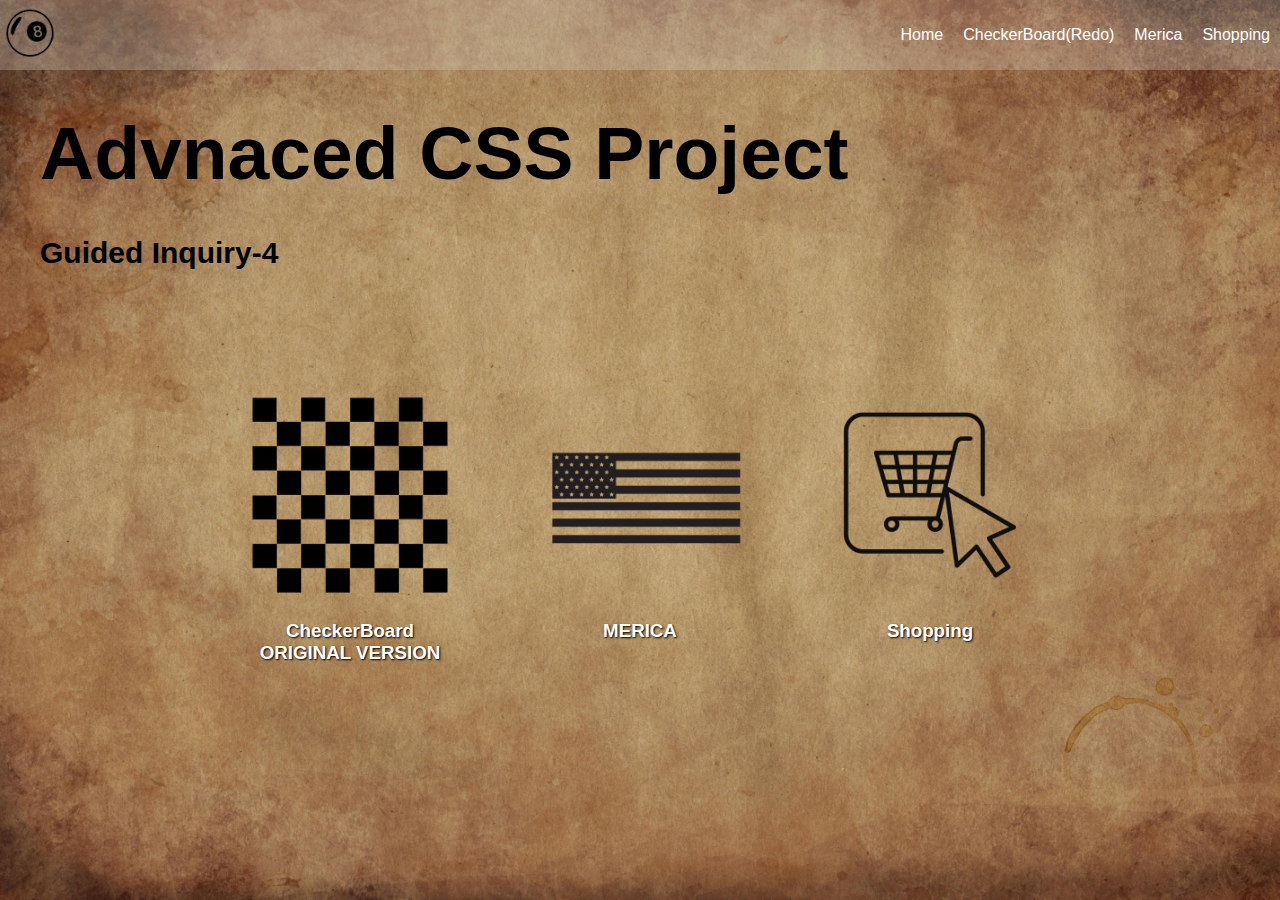
<file: index.html>
<!DOCTYPE html>
<html lang="en">
<head>
    <meta charset="UTF-8">
    <meta name="viewport" content="width=device-width, initial-scale=1.0">
    <title>Advanced CSS</title>
    <link rel="stylesheet" href="material.css">
</head>
<body>
    <header>
        <nav>
            <div class="nav-container">
                <img src="logo.svg" class="logo">
                <ul class="nav-links">
                  <li><a href="index.html">Home</a></li>
                  <li><a href="checkerboardredo.html">CheckerBoard(Redo)</a></li>
                    <li><a href="flag.html">Merica</a></li>
                    <li><a href="shop.html">Shopping</a></li>
                </ul>
            </div>
        </nav>
    </header>
    <main>
     <H1 class="home-title">Advnaced CSS Project</H1>
     <h4 class=" home-description">Guided Inquiry-4 </h4>
     
     
     
      <div class="icon-section">
            <a href="checkerboard.html" class="icon-container">
                <img src="images/5.png" alt="CheckerBoard">
                <h3 >CheckerBoard</h3>
                <h3 > ORIGINAL VERSION</h3>
            </a>
            <a href="flag.html" class="icon-container">
                <img src="images/6.png" alt="Merica">
                <h3>MERICA</h3>
            </a>
            <a href="shop.html" class="icon-container">
                <img src="images/7.png" alt="Shopping">
                <h3>Shopping</h3>
            </a>
        </div>
    </main>
</body>
</html>
</file>
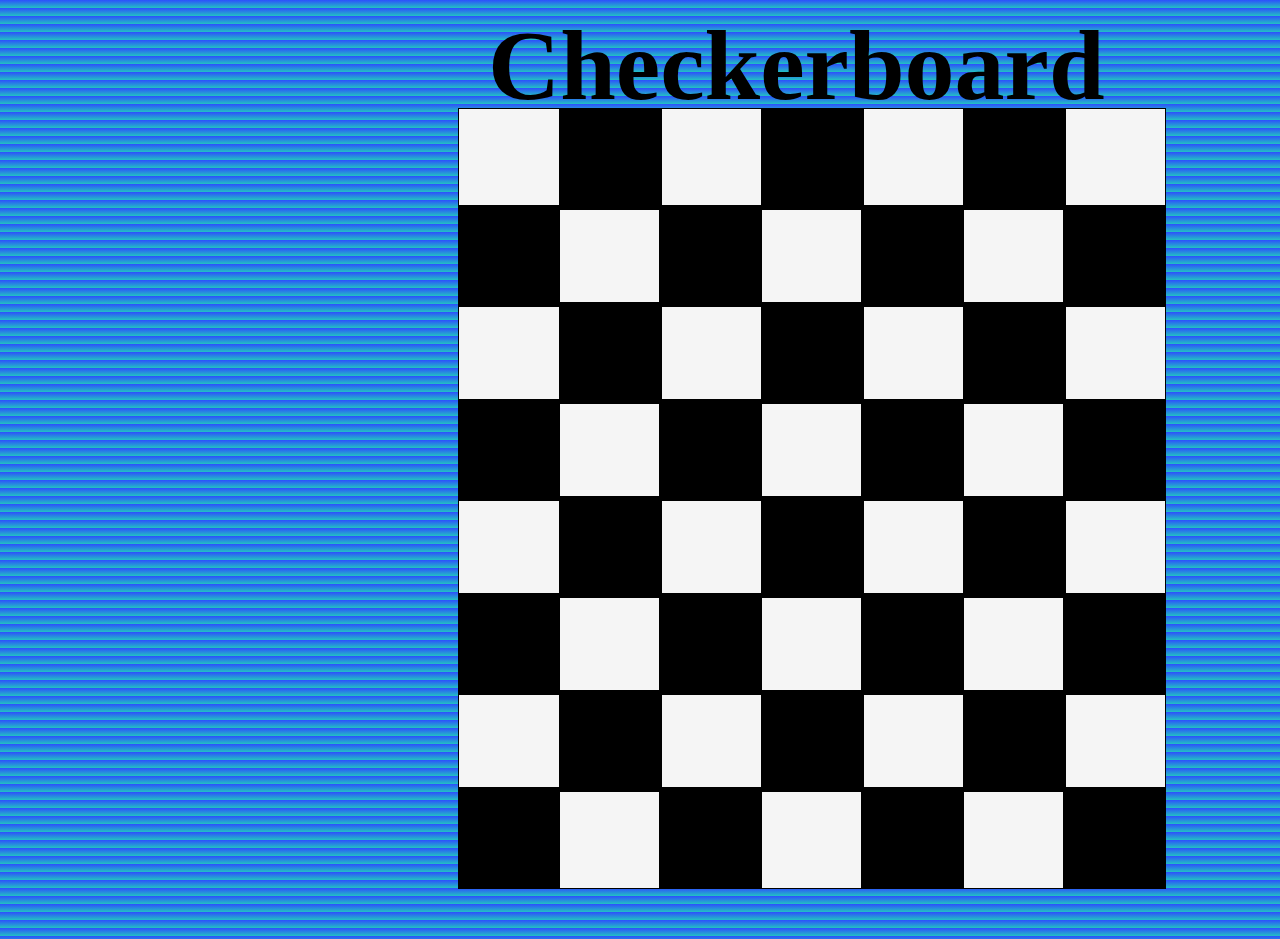
<file: checkerboard.html>
<!DOCTYPE html>
<html lang="en">
<head>
    <meta charset="UTF-8">
    <meta name="viewport" content="width=device-width, initial-scale=1.0">
    <link rel="stylesheet" href="checkerboard.css">
    <title>Document</title>
</head>

<body>
    <h1 class="checker-board">Checkerboard</h1>

    <div id="container">

    <div class id="row-1">
        <div class="invis square-4-2"></div>
    <div class="square-2"></div>
    <div class="square-3"></div>
    <div class="square-4"></div>
    <div class="white"></div>

</div>

<div class id="row-2">
    <div class="square-1"></div>
    <div class="square-2"></div>
    <div class="square-3"></div>
    <div class="square-4"></div>
</div>

<div class id="row-3">
    <div class="invis square-4-2"></div>
    <div class="square-2"></div>
    <div class="square-3"></div>
    <div class="square-4"></div>
</div>

<div class id="row-4">
    <div class="square-1"></div>
    <div class="square-2"></div>
    <div class="square-3"></div>
    <div class="square-4"></div>
</div>

<div class id="row-5">
    <div class="invis square-4-2"></div>
    <div class="square-2"></div>
    <div class="square-3"></div>
    <div class="square-4"></div>
</div>

<div class id="row-6">
    <div class="square-1"></div>
    <div class="square-2"></div>
    <div class="square-3"></div>
    <div class="square-4"></div>
</div>

<div class id="row-7">
    <div class="invis square-4-2"></div>
    <div class="square-2"></div>
    <div class="square-3"></div>
    <div class="square-4"></div>
</div>
<div class id="row-8">
    <div class="square-1"></div>
    <div class="square-2"></div>
    <div class="square-3"></div>
    <div class="square-4"></div>
</div>
</div>


<div id="container2">

    <div class id="row-1">
    <div class="square-1-2"></div>
    <div class="square-2-2"></div>
    <div class="square-3-2"></div>
    <div class="square-4-2"></div>

</div>

<div class id="row-2-2">
        <div class="square-1-2"></div>
        <div class="square-2-2"></div>
        <div class="square-3-2"></div>
        <div class="invis square-4-2"></div>
</div>

<div class id="row-3-2">
        <div class="square-1-2"></div>
        <div class="square-2-2"></div>
        <div class="square-3-2"></div>
        <div class="square-4-2"></div>
</div>

<div class id="row-4-2">
        <div class="square-1-2"></div>
        <div class="square-2-2"></div>
        <div class="square-3-2"></div>
        <div class="invis square-4-2"></div>
</div>

<div class id="row-5-2">

        <div class="square-1-2"></div>
        <div class="square-2-2"></div>
        <div class="square-3-2"></div>
        <div class="square-4-2"></div>
</div>

<div class id="row-6-2">
        <div class="square-1-2"></div>
        <div class="square-2-2"></div>
        <div class="square-3-2"></div>
        <div class="invis square-4-2"></div>
</div>

<div class id="row-7-2">

        <div class="square-1-2"></div>
        <div class="square-2-2"></div>
        <div class="square-3-2"></div>
        <div class="square-4-2"></div>
</div>
<div class id="row-8-2">
        <div class="square-1-2"></div>
        <div class="square-2-2"></div>
        <div class="square-3-2"></div>
        <div class="invis square-4-2"></div>
</div>

</body>
</html>
</file>
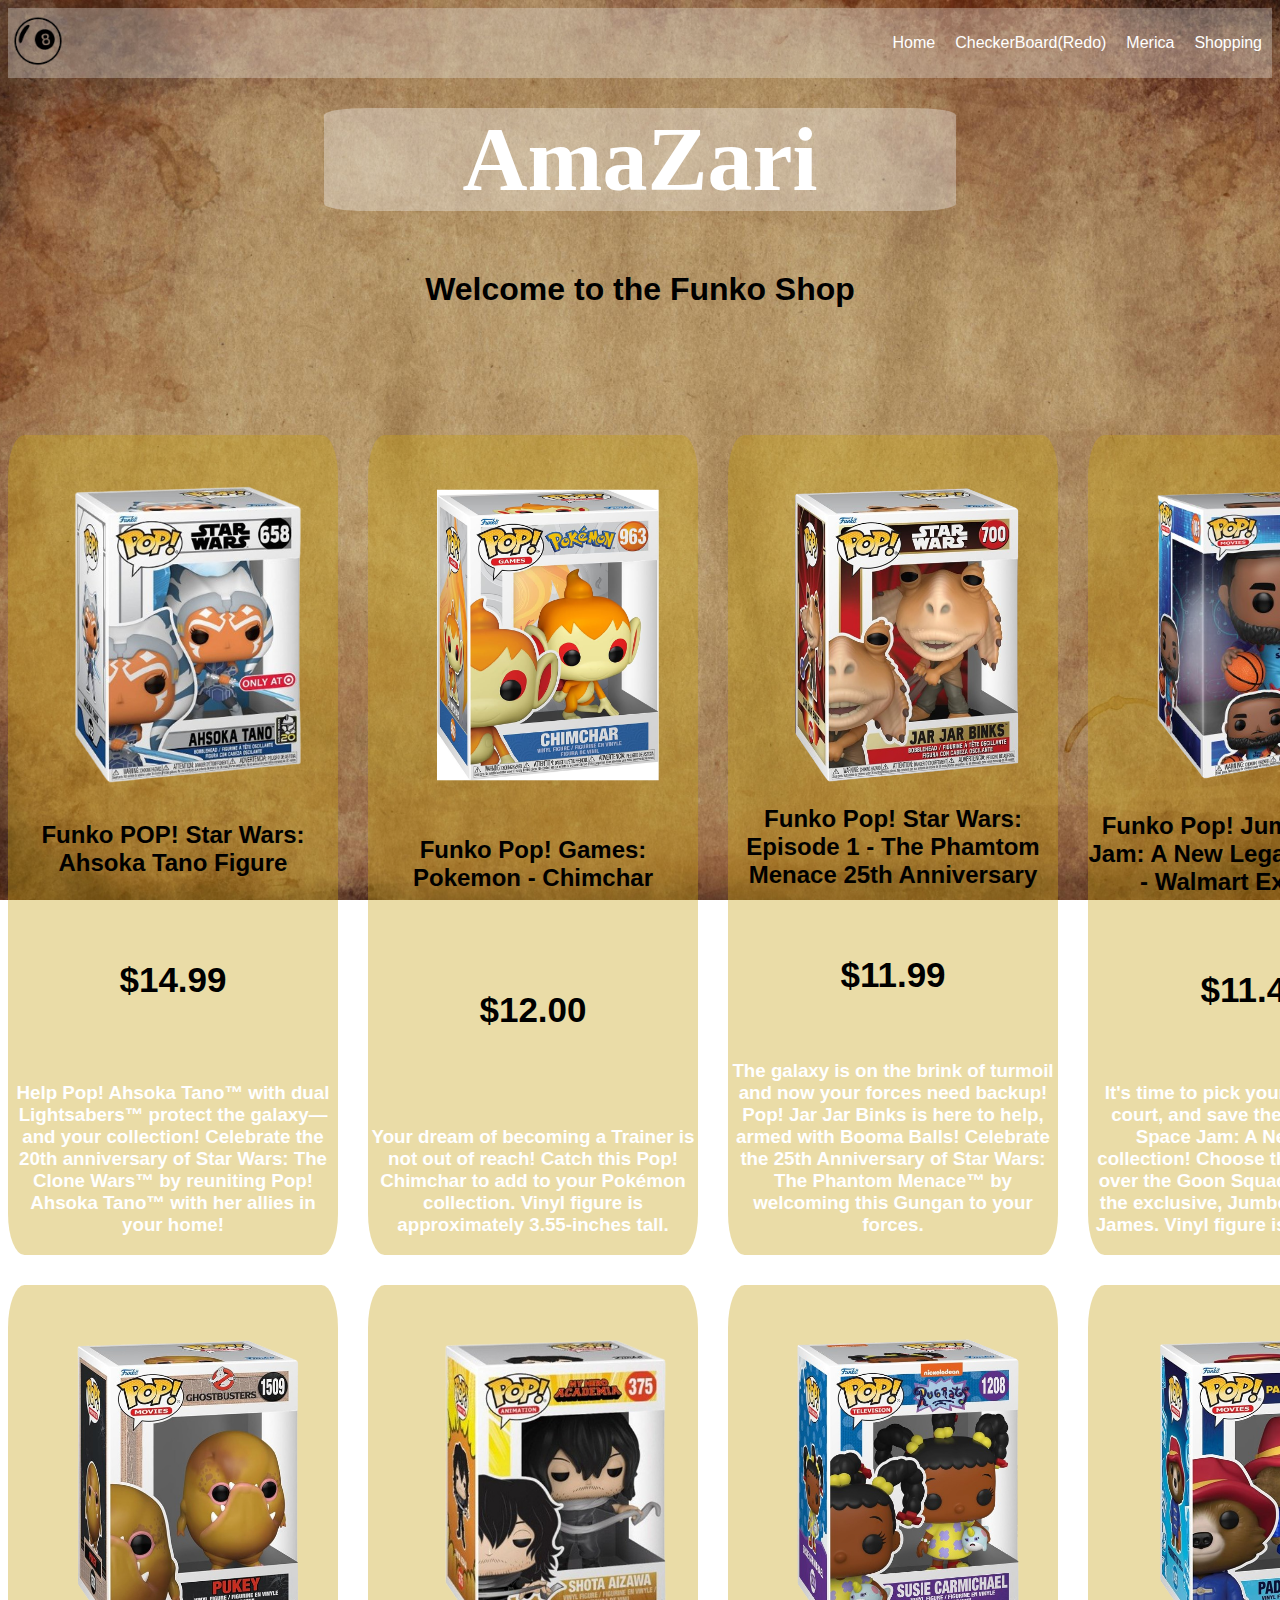
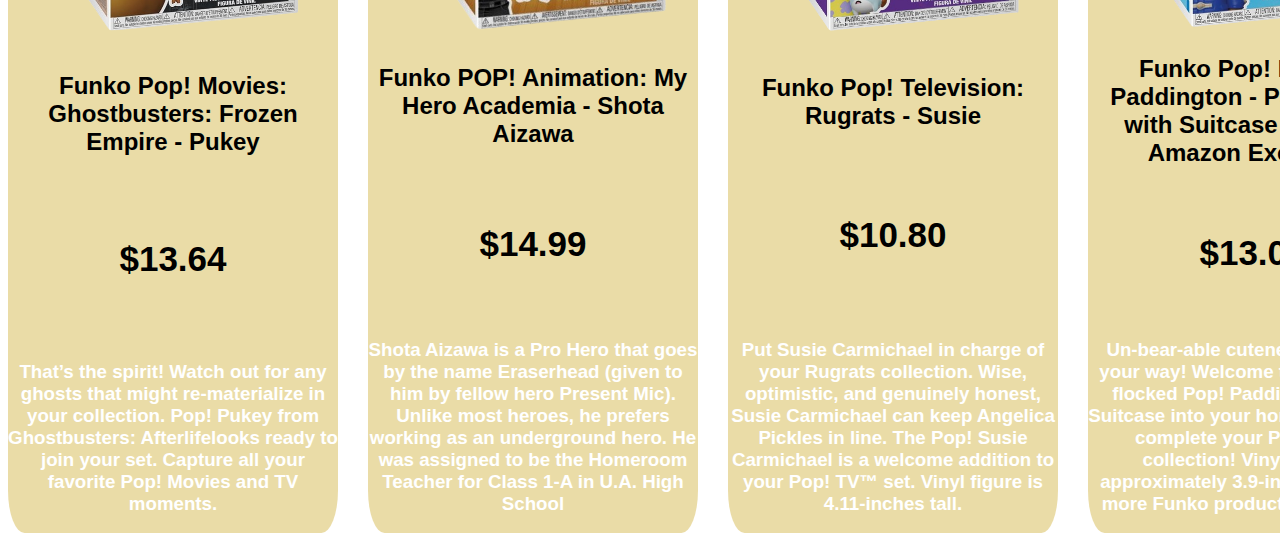
<file: shop.html>
<!DOCTYPE html>
<html lang="en">
  <head>
    <link rel="stylesheet" href="shop.css" />
    <meta charset="UTF-8" />
    <meta name="viewport" content="width=device-width, initial-scale=1.0" />
    <title>Document</title>
  </head>
  <header>
    <nav>
        <div class="nav-container">
            <img src="logo.svg" class="logo">
            <ul class="nav-links">
                <li><a href="index.html">Home</a></li>
                <li><a href="checkerboardredo.html">CheckerBoard(Redo)</a></li>
                <li><a href="flag.html">Merica</a></li>
                <li><a href="shop.html">Shopping</a></li>
            </ul>
        </div>
    </nav>
</header>

  
  
  
  
  <body>
    <h1 class="amazari">AmaZari</h1>
    <h1 class="top-description">Welcome to the Funko Shop </h1>

    <div id="shop-container">
      <div>
        <a href="https://www.target.com/p/funko-pop-star-wars-ahsoka-tano-figure/-/A-89140325?ref=tgt_adv_xsf&AFID=google&CPNG=Toys&adgroup=323-8">
          <img src="funko/ahsoka.svg" class="funko-pop" />
        </a>

        <h2 class="title-words">Funko POP! Star Wars: Ahsoka Tano Figure</h2>
        <h4 class="price-words">$14.99</h4>
        <h3 class="description">
          Help Pop! Ahsoka Tano™ with dual Lightsabers™ protect the galaxy—and
          your collection! Celebrate the 20th anniversary of Star Wars: The
          Clone Wars™ by reuniting Pop! Ahsoka Tano™ with her allies in your
          home!
        </h3>
      </div>
      <div>
        <a href="https://www.amazon.com/Funko-Pop-Collectible-Toy-Figure/dp/B0CCBRDZQ6">
            <img src="funko/chimchar.svg" class="funko-pop" />
          </a>

        <h2 class="title-words">Funko Pop! Games: Pokemon - Chimchar</h2>
        <h4 class="price-words">$12.00</h4>
        <h3 class="description">
          Your dream of becoming a Trainer is not out of reach! Catch this Pop!
          Chimchar to add to your Pokémon collection. Vinyl figure is
          approximately 3.55-inches tall.
        </h3>
      </div>
      <div>
        <a href="https://www.amazon.com/Funko-Pop-Collectible-Toy-Figure/dp/B0CGGN7C2C/ref=sr_1_1?crid=3GSKIIH7KJ9DL&dib=eyJ2IjoiMSJ9.[base64].KKy_2TvE0Q_YVZhbipFc9M--vhHPEh9zHGmkbgKKJYI&dib_tag=se&keywords=jar+jar+bink+funko&qid=1713559903&s=toys-and-games&sprefix=jar+jar+bink+funko%2Ctoys-and-games%2C81&sr=1-1">
            <img src="funko/jar-jar.svg" class="funko-pop" />
          </a>

        <h2 class="title-words">Funko Pop! Star Wars: Episode 1 - The Phamtom Menace 25th Anniversary</h2>
        <h4 class="price-words">$11.99</h4>
        <h3 class="description">The galaxy is on the brink of turmoil and now your forces need backup! Pop! Jar Jar Binks is here to help, armed with Booma Balls! Celebrate the 25th Anniversary of Star Wars: The Phantom Menace™ by welcoming this Gungan to your forces.</h3>
      </div>

      <div>
        <a href="https://www.walmart.com/ip/Funko-Pop-Jumbo-Space-Jam-A-New-Legacy-LeBron-Walmart-Exclusive/521930263?athbdg=null%26athbdg%3DL1103_L1103&adsRedirect=true">
            <img src="funko/lebron.svg" class="funko-pop" />
          </a>

        <h2 class="title-words">Funko Pop! Jumbo: Space Jam: A New Legacy - LeBron - Walmart Exclusive</h2>
        <h4 class="price-words">$11.41</h4>
        <h3 class="description">It's time to pick your team, hit the court, and save the day with the Space Jam: A New Legacy collection! Choose the Tune Squad over the Goon Squad by collecting the exclusive, Jumbo Pop! LeBron James. Vinyl figure is 10-inches tall</h3>
      </div>

      <div>
        <a href="https://www.amazon.com/Funko-Pop-Collectible-Toy-Figure/dp/B0C6W33L4B/ref=asc_df_B0C6W33L4B/?tag=hyprod-20&linkCode=df0&hvadid=686081678565&hvpos=&hvnetw=g&hvrand=9025961088664545407&hvpone=&hvptwo=&hvqmt=&hvdev=c&hvdvcmdl=&hvlocint=&hvlocphy=9009992&hvtargid=pla-2274608501731&psc=1&mcid=156f56c7ce0035e2838002db911731f3&gad_source=1&gclid=CjwKCAjwrIixBhBbEiwACEqDJej_pUVi6JhkLAAib-dKxu7ohTErGCQ-l0gXBGlja7pVa7GxL0WNLhoCLRUQAvD_BwE">
            <img src="funko/pukey.svg" class="funko-pop" />
          </a>


        <h2 class="title-words">Funko Pop! Movies: Ghostbusters: Frozen Empire - Pukey</h2>
        <h4 class="price-words">$13.64</h4>
        <h3 class="description">That’s the spirit! Watch out for any ghosts that might re-materialize in your collection. Pop! Pukey from Ghostbusters: Afterlifelooks ready to join your set. Capture all your favorite Pop! Movies and TV moments.</h3>
      </div>
      <div>
        <a href="https://www.target.com/p/funko-pop-animation-my-hero-academia-shota-aizawa/-/A-89537982#lnk=sametab">
            <img src="funko/shota.svg" class="funko-pop" />
          </a>

        <h2 class="title-words">Funko POP! Animation: My Hero Academia - Shota Aizawa</h2>
        <h4 class="price-words">$14.99</h4>
        <h3 class="description">Shota Aizawa is a Pro Hero that goes by the name Eraserhead (given to him by fellow hero Present Mic). Unlike most heroes, he prefers working as an underground hero. He was assigned to be the Homeroom Teacher for Class 1-A in U.A. High School</h3>
      </div>
      <div>
        <a href="https://www.amazon.com/Funko-Pop-Television-Rugrats-Susie/dp/B09DL5W1XQ/ref=pd_sbs_d_sccl_3_2/139-3209268-9868318?pd_rd_w=SponT&content-id=amzn1.sym.89676150-e513-422e-84a9-9c8b85f32b61&pf_rd_p=89676150-e513-422e-84a9-9c8b85f32b61&pf_rd_r=P12XAS110ENX06QKVJ5E&pd_rd_wg=XctNt&pd_rd_r=06a02f5a-8a54-4b9b-b4be-cf0ba38672f3&pd_rd_i=B09DL5W1XQ&psc=1">
            <img src="funko/susie.svg" class="funko-pop" />
          </a>

        <h2 class="title-words">Funko Pop! Television: Rugrats - Susie</h2>
        <h4 class="price-words">$10.80</h4>
        <h3 class="description">Put Susie Carmichael in charge of your Rugrats collection. Wise, optimistic, and genuinely honest, Susie Carmichael can keep Angelica Pickles in line. The Pop! Susie Carmichael is a welcome addition to your Pop! TV™ set. Vinyl figure is 4.11-inches tall.

        </h3>
      </div>
      <div>
        <a href="https://www.amazon.com/Funko-Pop-Movies-Paddington-Exclusive/dp/B0BQ3TQL3L/ref=sr_1_1_sspa?crid=2TENFYUSWDHAY&dib=eyJ2IjoiMSJ9.[base64].vhkX1nKCiGLchYE_UWjErSDicsfOjgItMDFrWTPDFAk&dib_tag=se&keywords=funko+pop&qid=1713393750&sprefix=funko+pop%2Caps%2C74&sr=8-1-spons&sp_csd=d2lkZ2V0TmFtZT1zcF9hdGY&psc=1">
            <img src="funko/paddington.svg" class="funko-pop" />
          </a>
        <h2 class="title-words">Funko Pop! Movies: Paddington - Paddington with Suitcase Flocked, Amazon Exclusive</h2>
        <h4 class="price-words">$13.05</h4>
        <h3 class="description">Un-bear-able cuteness is coming your way! Welcome this exclusive, flocked Pop! Paddington™ with Suitcase into your home and heart to complete your Paddington collection! Vinyl figure is approximately 3.9-inches tall. Find more Funko products on Amazon.</h3>
      </div>
    </div>
  </body>
</html>
</file>
<file: material.css>
* {
    margin: 0;
    padding: 0;
    box-sizing: border-box;
}
body {
    background-image: url(images/wood.jpg);
    background-attachment: fixed;
    background-repeat: no-repeat;
    background-size: cover;
    background-position: center;
    font-family: Arial, sans-serif;
}
.nav-container {
    position: relative;
    display: flex;
    justify-content: space-between;
    align-items: center;
    height: 70px;
    margin-top: 0px;
    background-color: rgba(214, 204, 187, 0.33);
}
.nav-links {
    list-style-type: none;
    display: flex;
}
.nav-links li {
    padding: 10px;
}
.nav-links a {
    color: #ffffff;
    text-decoration: none;
    position: relative;
    transition: color 0.3s ease;
}
.nav-links a:hover, .nav-links a:focus {
    color: #000000; 
}
.nav-links a::after {
    content: '';
    position: absolute;
    width: 0;
    height: 2px;
    background: white;
    left: 50%;
    bottom: -5px;
    transition: width 0.3s ease, left 0.3s ease;
}
.nav-links a:hover::after, .nav-links a:focus::after {
    width: 100%;
    left: 0;
}
.logo {
    width: 60px;
    height: 60px;
}
.icon-section {
    display: flex;
    justify-content: center;
    margin-top: 100px;
}
.icon-container {
    display: flex;
    flex-direction: column;
    align-items: center;
    margin: 0 20px;
    text-align: center;
    text-decoration: none;
    transition: transform 0.3s ease;
}
.icon-container img {
    width: 250px;
    height: auto;
    padding: 3px;
    transition: box-shadow 0.3s ease;
}
.icon-container h3 {
    color: white;
    text-shadow: 1px 1px 2px black;
}
.icon-container:hover img, .icon-container:active img {
    box-shadow: 0px 5px 5px 25px rgba(255, 255, 255, 0.425);
}
.icon-container:active {
    transform: scale(0.95);
}

.home-title {
    font-size: 75px;
    margin: 40px;
}

.home-description {
    font-size: 30px;
    margin: 40px;
}
</file>
<file: checkerboard.css>
body{
    background: rgb(34,193,195);
    background: linear-gradient(0deg, rgba(34,193,195,1) 0%, rgba(45,79,253,1) 100%);
}


#row-1{
display: flex;
justify-content:center;}
#row-2,#row-4,#row-6,#row-8{
   
    display: flex;
    justify-content:center;
    margin-top:-105px;
    margin-left:200px;
}

#row-3,#row-5,#row-7{
    display: flex;
    justify-content:center;
    margin-top: -105px;
}

/* white container */

#row-2-2,#row-4-2,#row-6-2,#row-8-2{
   
    display: flex;
    justify-content:center;
    margin-top:-105px;
    margin-left:200px;
}

#row-3-2,#row-5-2,#row-7-2{
    display: flex;
    justify-content:center;
    margin-top: -105px;
}


.square-1, .square-2, .square-3, .square-4{
height: 100px;
width:100px;
background-color:black;
margin:50px;
border:solid .5px black;

}

.square-1-2, .square-2-2, .square-3-2, .square-4-2{
    height: 100px;
    width:100px;
    background-color:whitesmoke;
    margin:50px;
    border:solid .5px black;
    }

#container{
    position: absolute;
padding: 0;
box-sizing: border-box;
margin: 200px;
margin-top:50px;

}


#container2{
     position: absolute;
     left:108px;
    padding: 0;
    box-sizing: border-box;
    margin: 0; 
    z-index:-1;
    margin: 200px;
    margin-top:50px;
}
    
    .invis {
        visibility: hidden;

    }

   
.checker-board{
     position: absolute;
    font-size:100px;
   display:flex;
    justify-content: center;
    margin-top: 0px;
    margin-left:480px;
   
}

/*.pic{
    height: 1950px;
    width: 1950px;
    margin-left:1250px;
    margin-top:-930px;
    z-index: 2;
}*/
</file>
<file: shop.css>
body {
    background-image: url(images/wood.jpg);
    background-attachment: fixed;
    background-repeat: no-repeat;
    background-size: cover;
    background-position: center;
    font-family: Arial, sans-serif;
}

#shop-container {
    margin-top: 10%;
    display: grid;
    grid-template-columns: repeat(4, 1fr);  /* 4 columns in larger screens */
    gap: 30px;
    grid-auto-rows: minmax(200px, auto);
}

#shop-container > div {
    display: flex;
    flex-direction: column;
    justify-content: space-between;
    text-align: center;
    border-radius: 5%;
    background-color: rgba(198, 159, 16, 0.368);
}

.funko-pop {
    margin-top: 50px;
    margin-left: 30px;
    height: 300px;
    width: 300px;
    display: block;
    transition: transform 0.3s ease, box-shadow 0.3s ease;
}

.funko-pop:hover {
    transform: scale(1.05);
    box-shadow: 0 0 15px rgba(255, 255, 255, 0.6);
}

.price-words {
    font-size: 35px;
}

.description {
    color: white;
}

.amazari {
    font-family: cursive;
    color: white;
    font-size: 90px;
    margin-top: 30px;
    margin-left: auto;
    margin-right: auto;
    display: flex;
    justify-content: center;
    width: 50%;
    background-color: rgba(245, 245, 245, 0.366);
    border-radius: 7%;
}

.top-description {
    display: flex;
    justify-content: center;
    margin-top: 20px;
}

/* Responsive grid adjustments */
@media (max-width: 1200px) {
    #shop-container {
        grid-template-columns: repeat(3, 1fr); 
    } 
}

@media (max-width: 900px) {
    #shop-container {
        grid-template-columns: repeat(2, 1fr); 
    }
}

@media (max-width: 600px) {
    #shop-container {
        grid-template-columns: 1fr;
    }
    .amazari {
        width: 80%;
    }
}

/* Navigation Bar Styling */
.nav-container {
    position: relative;
    display: flex;
    justify-content: space-between;
    align-items: center;
    height: 70px;
    margin-top: 0px;
    background-color: rgba(238, 237, 233, 0.327);
}

.nav-links {
    list-style-type: none;
    display: flex;
}

.nav-links li {
    padding: 10px;
}

.nav-links a {
    color: #ffffff;
    text-decoration: none;
    position: relative;
    transition: color 0.3s ease;
}

.nav-links a:hover, .nav-links a:focus {
    color: #000000;
}

.nav-links a::after {
    content: '';
    position: absolute;
    width: 0;
    height: 2px;
    background: white;
    left: 50%;
    bottom: -5px;
    transition: width 0.3s ease, left 0.3s ease;
}

.nav-links a:hover::after, .nav-links a:focus::after {
    width: 100%;
    left: 0;
}

.logo {
    width: 60px;
    height: 60px;
}
</file>
